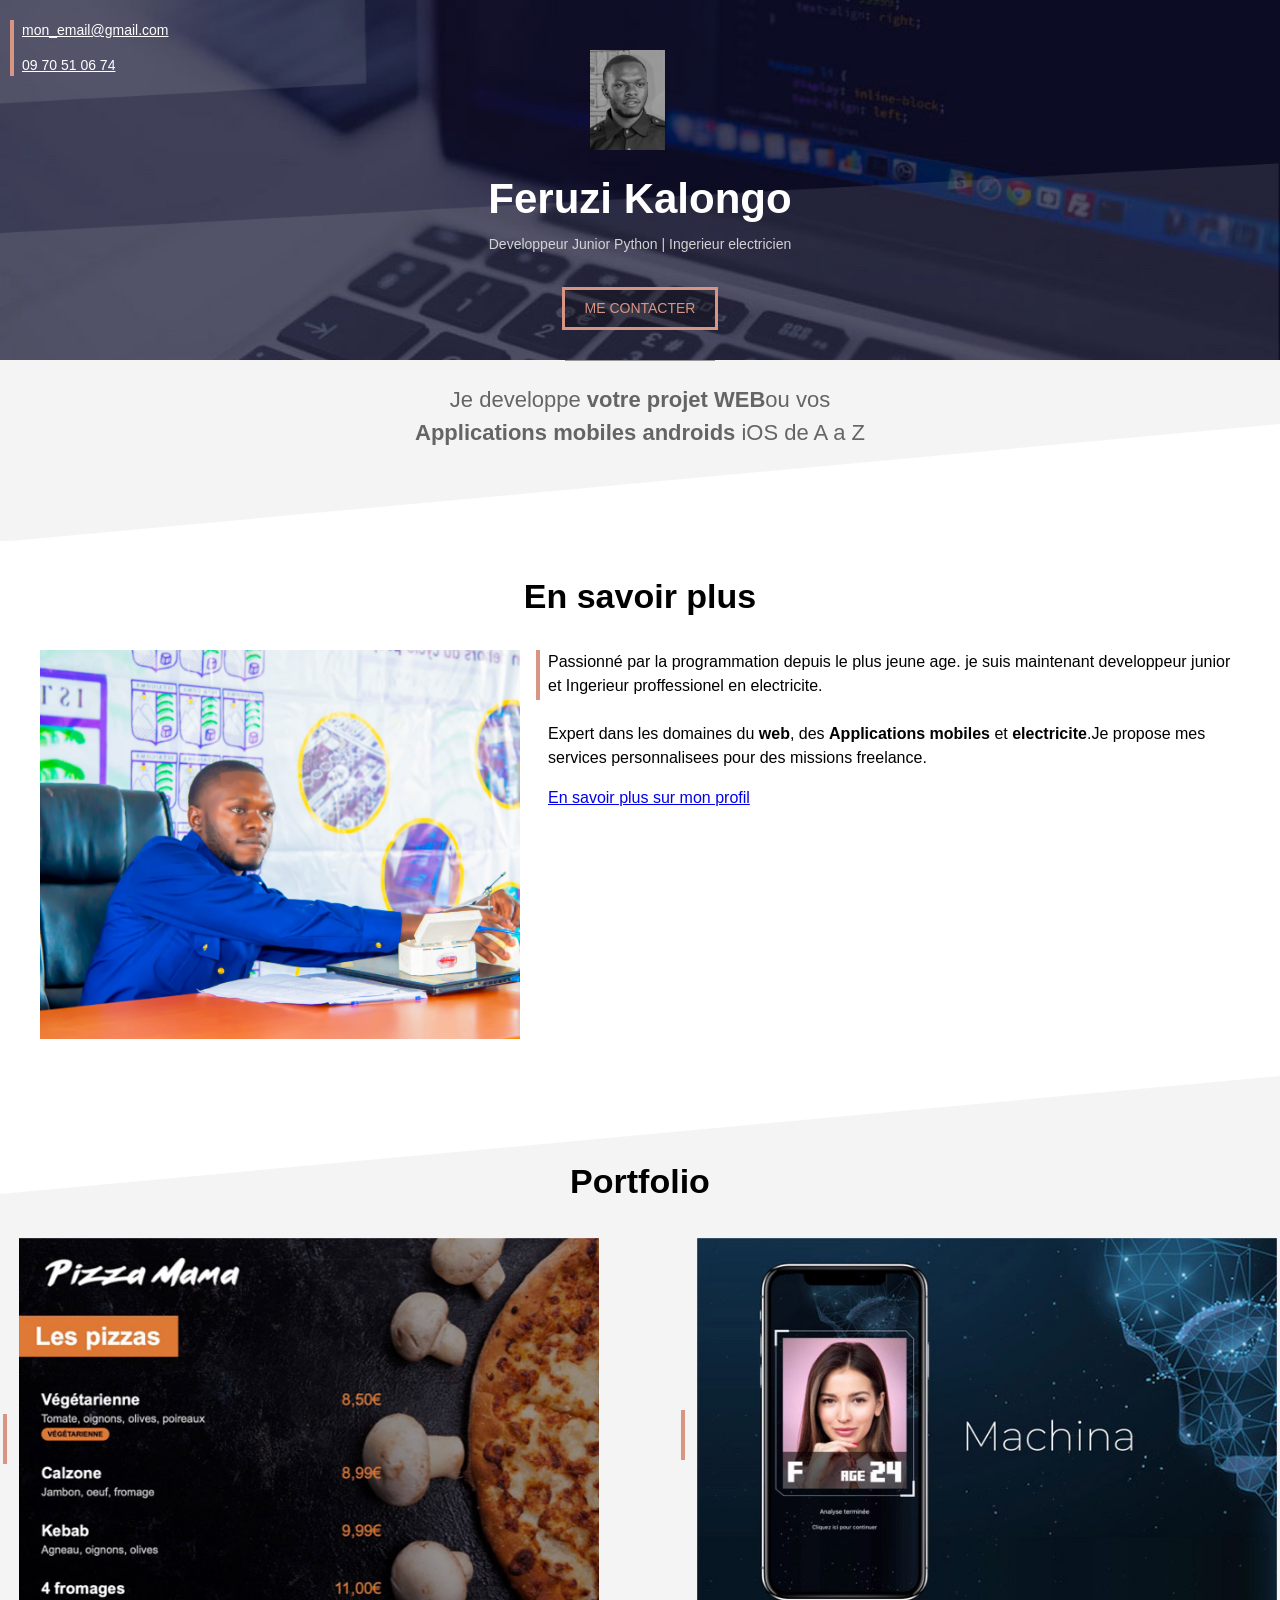
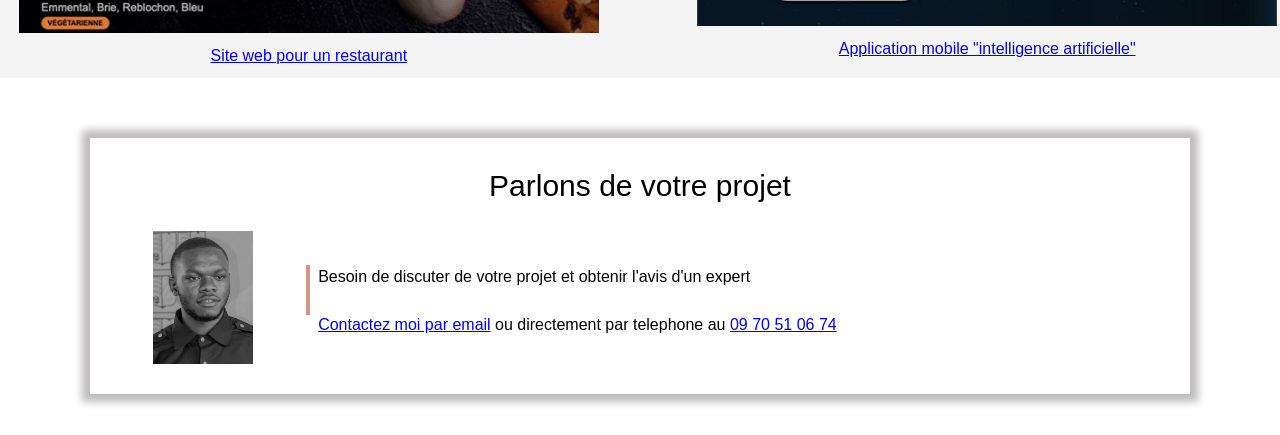
<file: index.html>
<!DOCTYPE html>
<html lang="fr">
<head>
    <meta charset="UTF-8">
    <meta name="viewport" content="width=device-width, initial-scale=1.0">
    <title>Feruzi kalongo</title>
    <link rel="stylesheet" href="style.css"/>
  
</head>
<body>
    <!-- COUVERTURE-->
    <div class="cover">
        <img src="profile.jpg" alt="Image" class="cover-profile">
        <h1>Feruzi Kalongo</h1>
        <p>Developpeur Junior Python | Ingerieur electricien</p>
        <div style="text-align: center;">
            <a class="contact-button" href="mailto:kalongoferuzi@gmail.com?subject=contact%20depuis%20feruzikalongo.com">ME CONTACTER</a>
        </div>
       
        <div class="cover-contact">
            <p><a href="mailto:kalongoferuzi@gmail.com?subject=contact%20depuis%20feruzikalongo.com">mon_email@gmail.com</a></p>
            <p><a href="tel:+243970510674">09 70 51 06 74</a></p> 
        </div>


    </div>
    <!--  SECTION GRISE 1  --> 
      <div class="section-grise1">
        <div class="separateur"></div>
        <p>Je developpe<b> votre projet WEB</b>ou vos <b>Applications mobiles androids</b> iOS de A a Z </p>
      </div> 
      
      <!-- SECTION BLANCHE -->

      <div class="section">
      <h2>En savoir plus</h2>
        <img src="profile2.jpg" class="col-contenu">
        <div class="col-contenu float-right">
             <div class="texte-avec-ligne-verticale">
                <p>Passionné par la programmation depuis le plus jeune age. je suis maintenant developpeur junior et Ingerieur proffessionel en electricite.<br><br>
                    Expert dans les domaines du <b>web</b>, des <b>Applications mobiles</b> et <b>electricite</b>.Je propose mes services personnalisees pour des missions freelance.
                </p>
                <a href="https://wwww.linkend/in/Feruzi-Kalongo" target="_blank">En savoir plus sur mon profil</a>
    
             </div>
            
        </div>

      </div>
      <!--  SECTION GRISE 2 --> 
      <div class="section-grise2">
        <h2>Portfolio</h2>
        <table class="col-portfolio" style=" display: inline-block;">
            <tr>
                <td><div class="barre-verticale"></div></td>
                <td style="width: 100%;"><a href="port-folio-restaurant.html"><img style="width: 100%;" src="project1small.jpg"></a></td>
            </tr>
            <tr>
                <td></td>
                <td align="center"><a href="port-folio-restaurant.html">Site web pour un restaurant</a></td>
            </tr>

        </table>

        <table class="col-portfolio float-right">
            <tr>
                <td><div class="barre-verticale"></div></td>
                <td style="width: 100%;"><a href="port-folio-application-mobile.html"><img style="width: 100%;" src="project2small.jpg"></a></td>
            </tr>
            <tr>
                <td></td>
                <td align="center"><a href="port-folio-application-mobile.html">Application mobile "intelligence artificielle"</a></td>
            </tr>

        </table>

      </div> 

      <!-- SECTION BLANCHE -->
        <iframe src="contact-frame.html" scrolling="no"/>

</body>
</html>
</file>
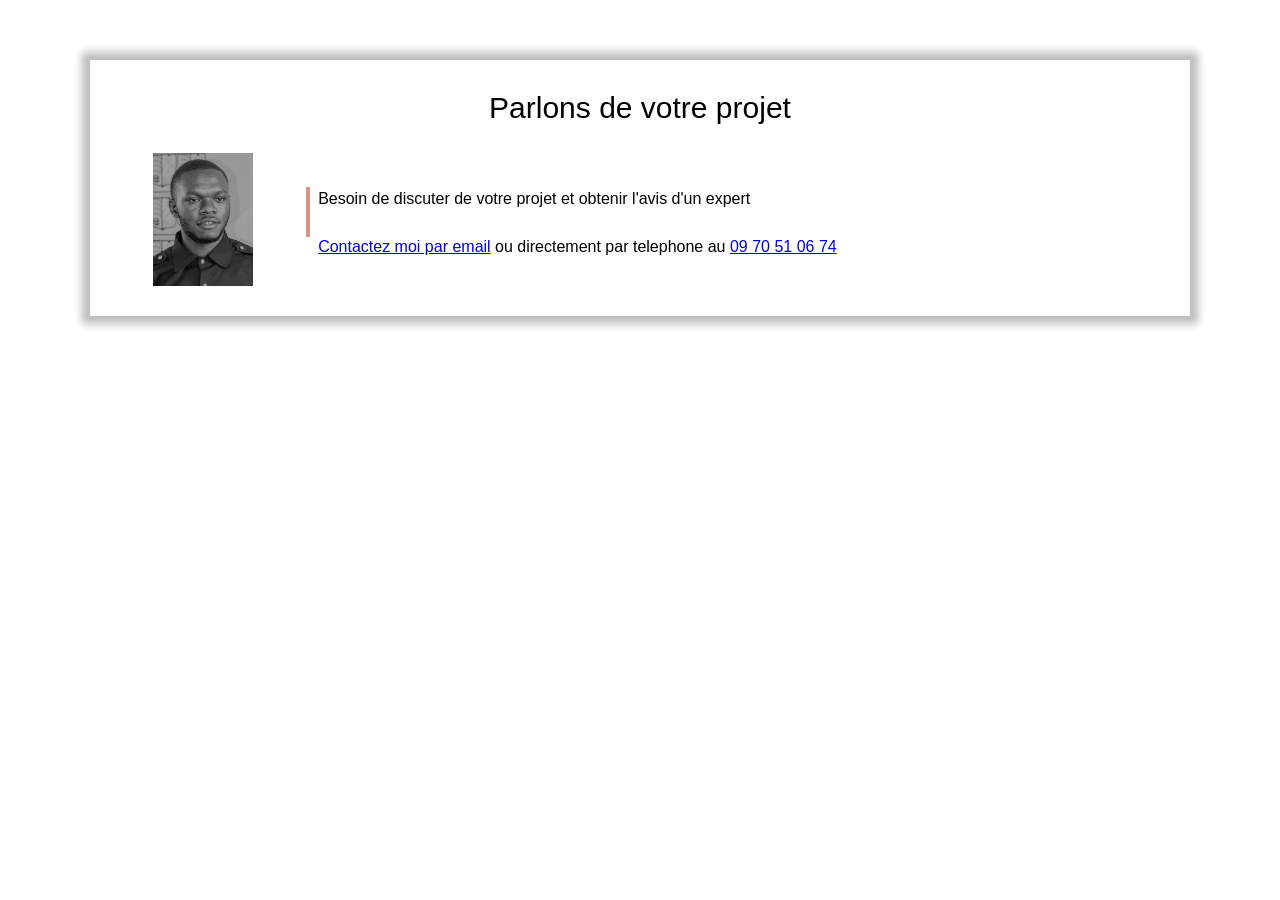
<file: contact-frame.html>
<!DOCTYPE html>
<html lang="en">
<head>
    <meta charset="UTF-8">
    <meta name="viewport" content="width=device-width, initial-scale=1.0">
    <link rel="stylesheet" href="style.css"/>
</head>
<body>
 <div class="section">
    <div class="separateur display-mobile" style="margin-bottom: 15px;"></div>
    <div class="frame">
        <p class="frame-title">Parlons de votre projet</p>
        <table style="width: 100%;">
            <tr>
                <td valign="top" align="center"><img src="profile.jpg"></td>
                <td>
                    <div class="texte-avec-ligne-verticale" style="margin-left: 20px;">
                        <p>
                            Besoin de discuter de votre projet
                            et obtenir l'avis d'un expert
                                <br><br>
                            <a href="href="mailto:kalongoferuzi@gmail.com?subject=contact%20depuis%20feruzikalongo.com"">Contactez moi par email</a> ou directement 
                            par telephone au <a href="tel:+243970510674">09 70 51 06 74</a>
                        </p>

                    </div>
                </td>
            </tr>
        </table>

    </div>
 </div>
</body>
</html>
</file>
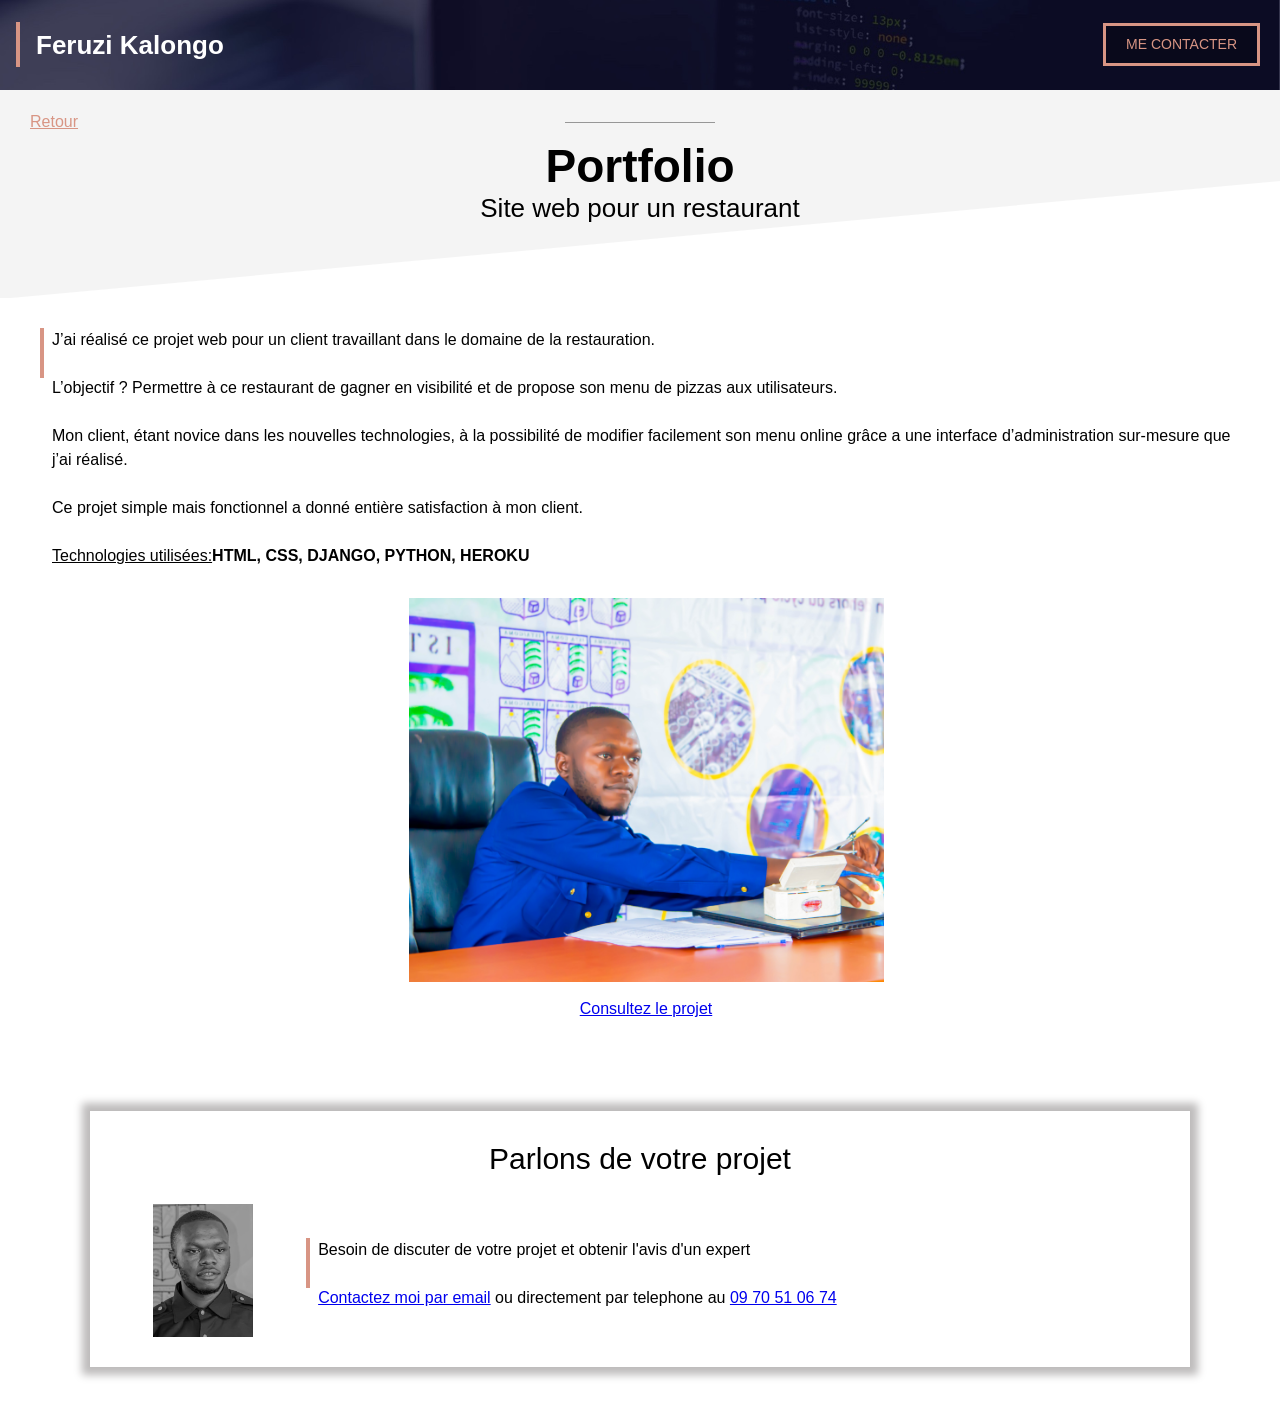
<file: port-folio-application-mobile.html>
<!DOCTYPE html>
<html lang="fr">
<head>
    <meta charset="UTF-8">
    <meta name="viewport" content="width=device-width, initial-scale=1.0">
    <title>Portfolio-Application</title>
    <link rel="stylesheet" href="style.css">
</head>
<body>
    <!--HEADER-->
    <div class="portfolio-header">

        <div class="texte-avec-ligne-verticale" style="margin-left: 16px;margin-top: 22px;height: 45px;">
            <p class="portfolio-header-title">Feruzi Kalongo</p>
        </div>
        <a class="contact-button contact-button-portfolio"
        href="mailto:kalongoferuzi@gmail.com?subject=contact%20depuis%20feruzikalongo.com">ME CONTACTER</a>

    </div>

    <!--SECTION GRISE TITRE-->

    <div class="section-grise1"  style="padding-top: 20px;">
        <a class="portfolio-back" href="index.html">Retour</a>
        <div class="separateur" style="margin-top: -12px;"></div>
        <h1 class="portfolio">Portfolio</h1>
        <h2 class="portfolio">Site web pour un restaurant</h2>
      </div> 
      

    <!--SECTION CONTENU-->
    <div class="section">
        <div class="texte-avec-ligne-verticale">
            <p>
                J’ai réalisé ce projet web pour un client travaillant dans le domaine de la restauration.
                <BR></BR>
                L’objectif ? Permettre à ce restaurant de gagner en visibilité et de propose son menu de pizzas aux utilisateurs.
                <br><br>
                Mon client, étant novice dans les nouvelles technologies, à la possibilité de modifier facilement son menu online grâce a une interface d’administration sur-mesure que j’ai réalisé.
                <br><br>
                Ce projet simple mais fonctionnel a donné entière satisfaction à mon client. 
                <br><br>
                <u> Technologies utilisées:</u><b>HTML, CSS, DJANGO, PYTHON, HEROKU</b>
            </p>
            <div style="text-align: center; margin-top: 30px;">
                <img src="profile2.jpg"class="portfolio">
                <a style= "display: block; margin-top: 8px;" href="#">Consultez le projet</a>
            </div>
        </div>
    </div>
    <!--FRAME-->

        <iframe src="contact-frame.html" scrolling="no"/>   
    
</body>
</html>
</file>
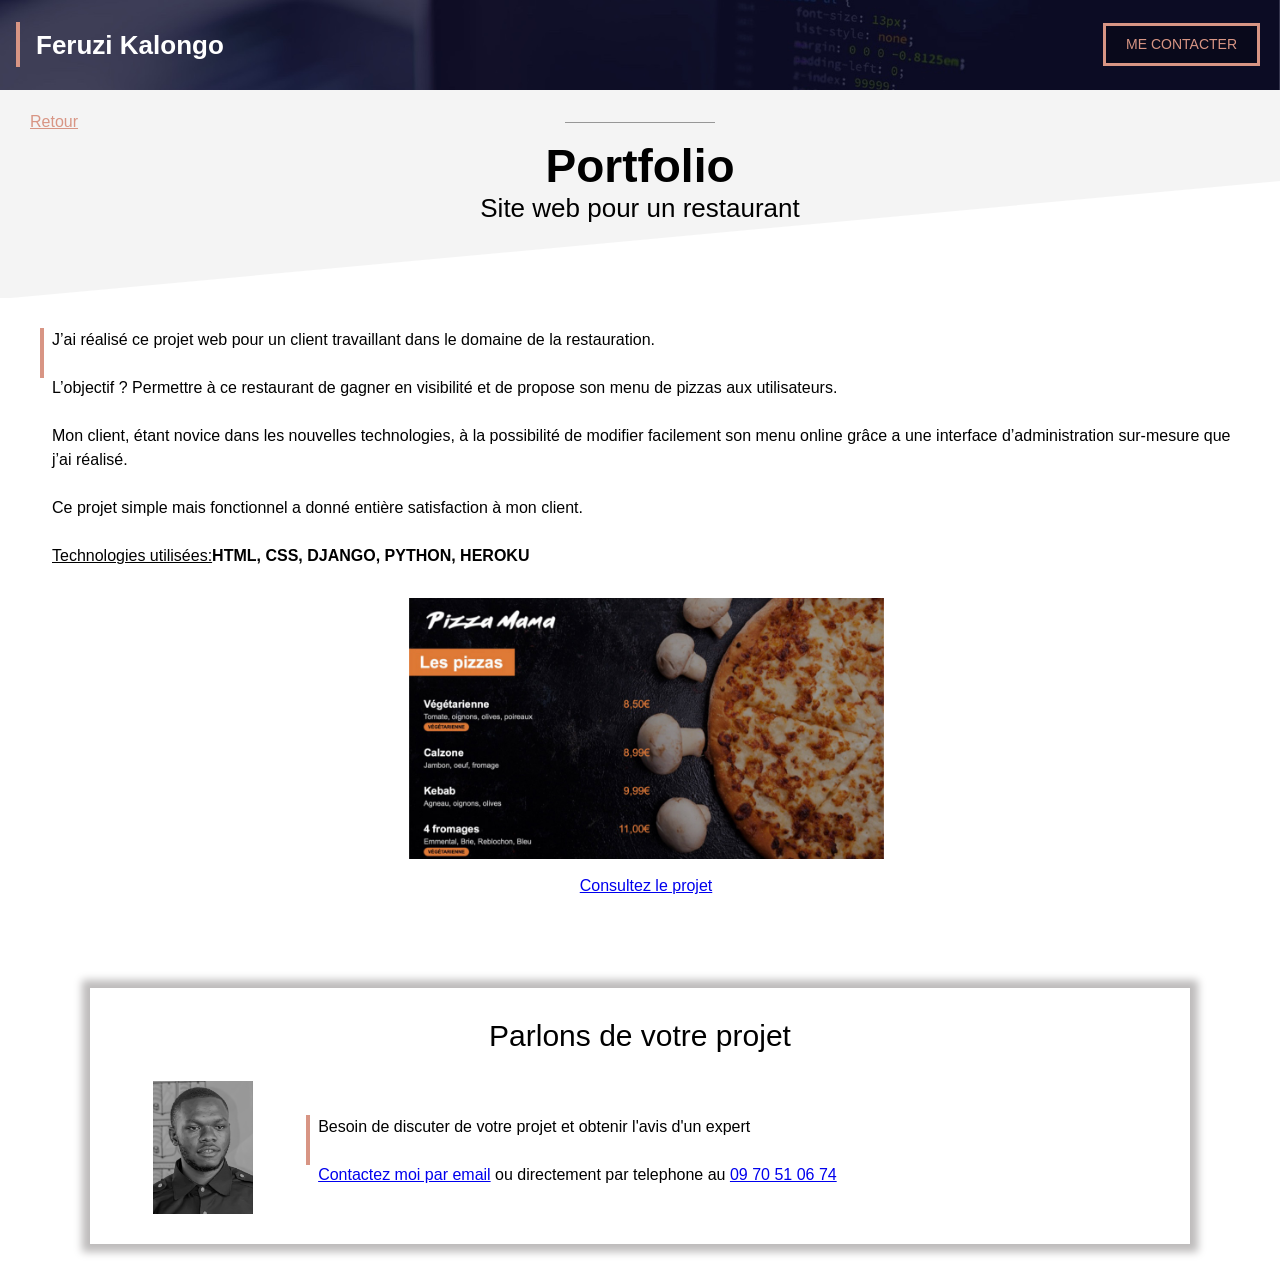
<file: port-folio-restaurant.html>
<!DOCTYPE html>
<html lang="fr">
<head>
    <meta charset="UTF-8">
    <meta name="viewport" content="width=device-width, initial-scale=1.0">
    <title>Portfolio</title>
    <link rel="stylesheet" href="style.css">
</head>
<body>
    <!--HEADER-->
    <div class="portfolio-header">

        <div class="texte-avec-ligne-verticale" style="margin-left: 16px;margin-top: 22px;height: 45px;">
            <p class="portfolio-header-title">Feruzi Kalongo</p>
        </div>
        <a class="contact-button contact-button-portfolio"
        href="mailto:kalongoferuzi@gmail.com?subject=contact%20depuis%20feruzikalongo.com">ME CONTACTER</a>

    </div>

    <!--SECTION GRISE TITRE-->

    <div class="section-grise1"  style="padding-top: 20px;">
        <a class="portfolio-back" href="index.html">Retour</a>
        <div class="separateur" style="margin-top: -12px;"></div>
        <h1 class="portfolio">Portfolio</h1>
        <h2 class="portfolio">Site web pour un restaurant</h2>
      </div> 
      

    <!--SECTION CONTENU-->
    <div class="section">
        <div class="texte-avec-ligne-verticale">
            <p>
                J’ai réalisé ce projet web pour un client travaillant dans le domaine de la restauration.
                <BR></BR>
                L’objectif ? Permettre à ce restaurant de gagner en visibilité et de propose son menu de pizzas aux utilisateurs.
                <br><br>
                Mon client, étant novice dans les nouvelles technologies, à la possibilité de modifier facilement son menu online grâce a une interface d’administration sur-mesure que j’ai réalisé.
                <br><br>
                Ce projet simple mais fonctionnel a donné entière satisfaction à mon client. 
                <br><br>
                <u> Technologies utilisées:</u><b>HTML, CSS, DJANGO, PYTHON, HEROKU</b>
            </p>
            <div style="text-align: center; margin-top: 30px;">
                <img src="project1.jpg"class="portfolio">
                <a style= "display: block; margin-top: 8px;" href="#">Consultez le projet</a>
            </div>
        </div>
    </div>
    <!--FRAME-->
    <iframe src="contact-frame.html" scrolling="no"/>    
    
</body>
</html>
</file>
<file: style.css>
*{
    box-sizing: border-box;
}



:root{
    --color1:#D89584;
    --color2:#F4F4F4;
}


body {
    
    line-height: 1.5;
    margin: 0;
    font-family: Arial, Helvetica, sans-serif;
}


iframe{

    width: 100%;
    border: none;
    height: 350px;
}
.cover {
    background:url(cover_overlay.png)no-repeat center/100% 100%, url(cover.jpg) no-repeat  center/cover;
    height: 360px;
    position: relative;
}
.cover-profile{
    height: 100px;
    position: relative;
    left: 50%;
    margin-left: -50px;
    margin-top: 50px;


}
h1{
    color: white;
    text-align: center;
    font-size: 42px;
    margin-top: 10px;
    margin-bottom: 0px

}
.cover p{
    color: lightgray;
    text-align: center;
    margin-top: 4px;
    font-size: 14px;

}
div.cover-contact{
    /*background-color: #FF000080;*/
    position: absolute;
    top: 20px;
    left: 10px;
    border-left: 4px solid var(--color1);
    padding-left: 8px;

}
div.cover-contact p{
    text-align: left;
    margin-top: 0px;
    margin-bottom: 0px;
}

div.cover-contact p:first-child{
    margin-bottom: 14px;
}

div.cover-contact a{
    color: white;
    font-size: 14px;
}
a.contact-button{
    color: var(--color1);
    border: 3px solid var(--color1);
    padding: 8px 20px;
    text-decoration: none;
    background-color: #00000040;
    display: inline-block;
    margin-top: 18px;
    font-size: 14px;
}

a.contact-button-portfolio{
    position: absolute;
    right: 20px;
    top: 5px;
}

a.contact-button:hover{
    color: white;
    border: 3px solid white;
}

.section{
    overflow:auto;
    padding-left: 40px;
    padding-right: 40px;
    padding-top: 30px;
    padding-bottom: 30px;
}
div.section-grise1{
    background: url(triangle2white.svg) no-repeat center bottom -1px/100%;  
    background-color: var(--color2);
    padding-bottom: 70px;
}

div.section-grise2{
    overflow:auto;
    background: url(triangle1white.svg) no-repeat center top/100%;  
    background-color: var(--color2);
    padding-top: 80px;

}
h2{
    text-align: center;
    font-size: 34px;
    margin-top: 0px;
}
div.separateur{
    background-color: #979797;
    height: 1px;
    width: 150px;
    position: relative;
    left: 50%;
    margin-left: -75px;
}
div.section-grise1 p{
    font-size: 22px;
    color: #656565;
    text-align: center;
    max-width: 450px;
    margin-left: auto;
    margin-right: auto;
}
img.col-contenu{
    width: 40%;
}
div.col-contenu{
    width: 60%;
    padding-left: 16px;
}

.float-right{
    float: right;
}
div.texte-avec-ligne-verticale {
    border-left: 4px solid var(--color1);
    padding-left: 8px;
    height: 50px;
    display: inline-block;
}
div.texte-avec-ligne-verticale p{
    margin-top: 0;
}
div.barre-verticale {
    height: 50px;
    width: 4px;
    background-color: var(--color1);
    margin-right: 8px;
}

.col-portfolio{
    width: 47%;
}
div.frame{
    margin: 30px 50px;
    padding: 20px 30px;
    background-color: white;
    box-shadow: 0px 0px 8px 8px rgb(190, 188, 188);
}

p.frame-title{
    font-size: 30px;
    margin-top: 5px;
    margin-bottom: 20px;
    text-align: center;
}

div.frame img{
    width: 100px;
    
}
 
/* PORTFOLIO */

.portfolio-header{
    height: 90px;
    background: url(header.jpg) no-repeat  center/cover;
    position: relative;

}
.portfolio-header-title{
    font-size: 26px;
    font-weight: bold;
    color: white;
    padding-top: 4px;
    padding-left: 8px;
}

h1.portfolio{
    font-size: 46px;
    color: black;
    line-height: 1;
    padding-top: 10px;
}

h2.portfolio{
    font-size: 26px;
    color: black;
    font-weight: normal;
    margin-bottom: 0;
}
a.portfolio-back{
    color: var(--color1);
    margin-left: 30px;
}
img.portfolio{
    width: 70%;
    max-width: 475px;
}

.display-mobile{
    display: none;
}

/*RESPONSIVE DESIGN*/

@media only screen and (max-width: 767px){


    .cover-profile{
        height: 90px;
        margin-top: 75px;
    
    
    }
    h1{
        font-size: 38px;
        margin-top: 6px;
        margin-bottom: 0px
    
    }
    .cover p{
        margin-top: 2px;
        font-size: 13px;
    
    }

    .section{
        padding-left: 20px;
        padding-right: 20px;
    
    }
    div.section-grise1{
        padding-bottom: 40px;
    }
    h2{
        font-size: 30px;
    }

    img.col-contenu{
        width: 100%;
    }
    div.col-contenu{
        width: 100%;
        padding-left: 0px;
        margin-top: 20px;
    }
    .col-portfolio{
        width: 100%;
        margin-bottom: 20px;
    }

    div.frame{
        margin: 0px 0px;
        padding: 0px 0px;
        box-shadow:none;
    }
    div.frame img{
        width: 70px;
    }
    /*PORTFOLIO */

    .portfolio-header-title{
    font-size: 19px;
    padding-top: 10px;
    padding-left: 4px;
    }

    a.contact-button{
        padding: 7px 15px;
        margin-top: 22px;
        font-size: 12px;
    }

    a.contact-button-portfolio{
        right: 12px;
    }

    h1.portfolio{
        font-size: 40px;
    }
    
    h2.portfolio{
        font-size: 22px;
    }

    img.portfolio{
        width: 100%;
    }
    .display-mobile{
        display: block;
    }


}
</file>
